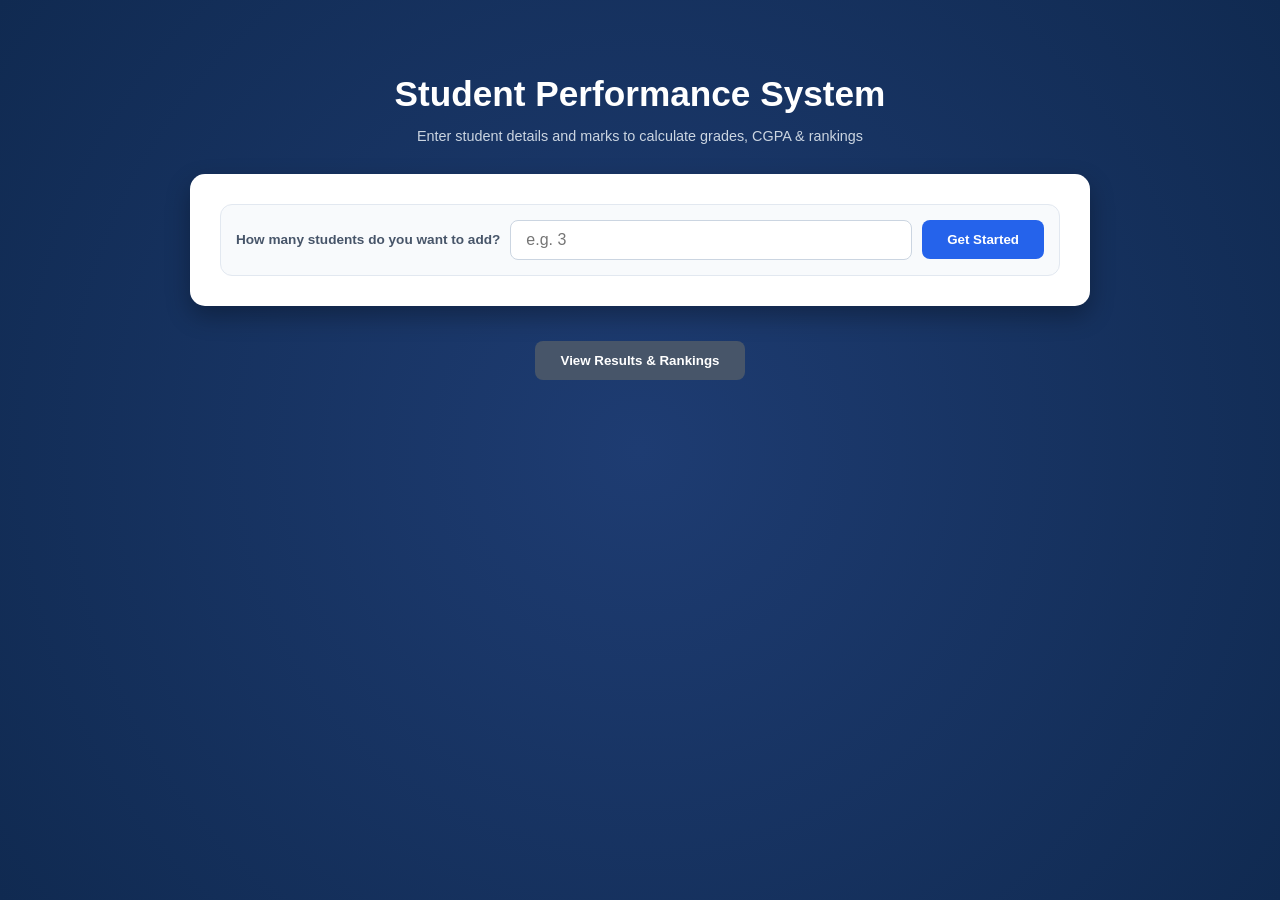
<file: frontend/index.html>
<!DOCTYPE html>
<html lang="en">
<head>
    <meta charset="UTF-8">
    <meta name="viewport" content="width=device-width, initial-scale=1.0">
    <title>Student Performance System</title>
    <link rel="stylesheet" href="style.css">
</head>
<body>
    <div class="container">
        <h1 id="main-title">Student Performance System</h1>
        <p class="subtext">Enter student details and marks to calculate grades, CGPA & rankings</p>
        
        <div class="card">
            <div class="input-group">
                <span class="input-label">How many students do you want to add?</span>
                <input type="number" id="count" placeholder="e.g. 3" min="1">
                <button onclick="startEntry()">Get Started</button>
            </div>
            <div id="statusMessage"></div>
        </div>

        <div id="formArea"></div>

        <div style="margin-top: 30px;">
            <button class="btn-secondary" onclick="window.location.href='result.html'">View Results & Rankings</button>
        </div>
    </div>
    <script src="script.js"></script>
</body>
</html>
</file>
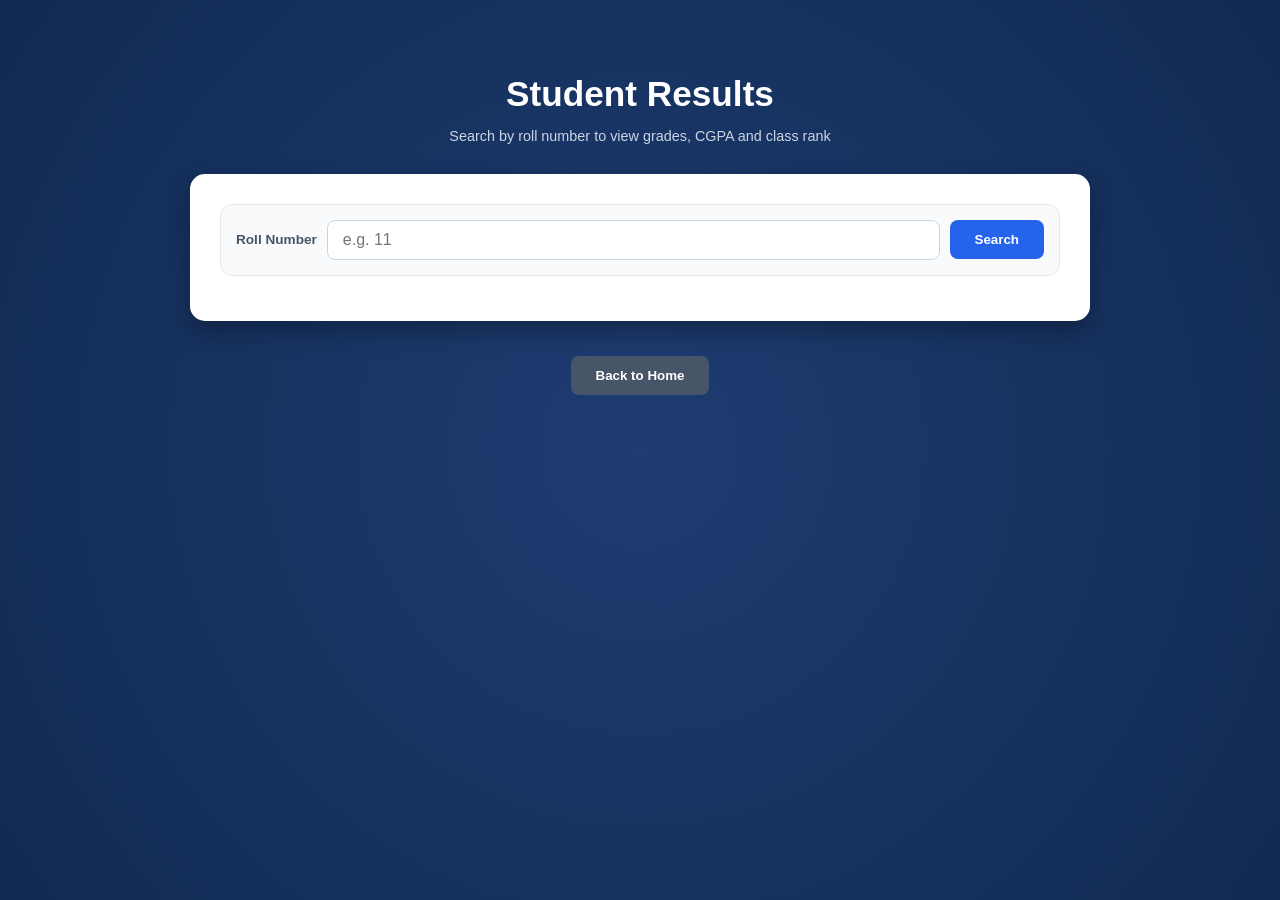
<file: frontend/result.html>
<!DOCTYPE html>
<html lang="en">
<head>
    <meta charset="UTF-8">
    <meta name="viewport" content="width=device-width, initial-scale=1.0">
    <title>Student Results</title>
    <link rel="stylesheet" href="style.css">
</head>
<body>
    <div class="container">
        <h1>Student Results</h1>
        <p class="subtext">Search by roll number to view grades, CGPA and class rank</p>

        <div class="card">
            <div class="input-group">
                <span class="input-label">Roll Number</span>
                <input type="text" id="roll" placeholder="e.g. 11" />
                <button onclick="searchResult()">Search</button>
            </div>
            <div id="message" style="margin-top: 15px; font-weight: 500;"></div>
        </div>

        <div id="resultBox" class="card" style="display: none; text-align: left;">
            <h2 id="name" style="color: #2563eb; margin-bottom: 5px;"></h2>
            <p id="subHeader" style="color: #64748b; font-size: 0.9rem; margin-bottom: 20px;"></p>
            
            <table>
                <thead>
                    <tr>
                        <th>Subject</th>
                        <th>Marks</th>
                        <th>Grade</th>
                    </tr>
                </thead>
                <tbody id="resultTableBody">
                    <!-- Rows will be added here -->
                </tbody>
            </table>

            <div class="summary-container">
                <div class="summary-box">
                    <div class="summary-label">CGPA</div>
                    <div class="summary-value" id="cgpaVal">0.00</div>
                </div>
                <div class="summary-box" id="statusBox">
                    <div class="summary-label">Status</div>
                    <div class="summary-value" id="statusVal">PASS</div>
                </div>
                <div class="summary-box">
                    <div class="summary-label">Class Rank</div>
                    <div class="summary-value" id="rankVal">#0</div>
                </div>
            </div>
        </div>

        <div style="margin-top: 30px;">
            <button class="btn-secondary" onclick="window.location.href='index.html'">Back to Home</button>
        </div>
    </div>

    <script>
        async function searchResult() {
            const roll = document.getElementById("roll").value.trim();
            const message = document.getElementById("message");
            const resultBox = document.getElementById("resultBox");

            message.innerText = "";
            resultBox.style.display = "none";

            if (roll === "") {
                message.innerText = "Please enter roll number";
                message.style.color = "#dc2626";
                return;
            }

            try {
                // 1. Fetch all students to calculate rank
                const allRes = await fetch("/students");
                const allStudents = await allRes.json();
                
                // 2. Find specific student
                const student = allStudents.find(s => s.roll === roll);

                if (!student) {
                    message.innerText = "Student not found";
                    message.style.color = "#dc2626";
                    return;
                }

                // 3. Calculate Rank
                allStudents.sort((a, b) => parseFloat(b.cgpa) - parseFloat(a.cgpa));
                const rank = allStudents.findIndex(s => s.roll === roll) + 1;

                // 4. Update UI
                document.getElementById("name").innerText = student.name.toLowerCase();
                document.getElementById("subHeader").innerText = `Roll No: ${student.roll}  |  Total: ${student.marks.reduce((a,b)=>a+b, 0)} / 500`;
                
                const tableBody = document.getElementById("resultTableBody");
                tableBody.innerHTML = "";
                const subjects = ["Web Technology", "Internet Prog.", "Unix", "Robotics", "Software Engg."];
                
                student.marks.forEach((mark, i) => {
                    const grade = student.subjectGrades[i];
                    tableBody.innerHTML += `
                        <tr>
                            <td>${subjects[i]}</td>
                            <td>${mark}</td>
                            <td class="grade-${grade}">${grade}</td>
                        </tr>
                    `;
                });

                document.getElementById("cgpaVal").innerText = student.cgpa;
                
                const statusBox = document.getElementById("statusBox");
                const statusVal = document.getElementById("statusVal");
                if (student.fail) {
                    statusVal.innerText = "FAIL";
                    statusBox.className = "summary-box status-fail";
                } else {
                    statusVal.innerText = "PASS";
                    statusBox.className = "summary-box status-pass";
                }

                document.getElementById("rankVal").innerText = `#${rank}`;

                resultBox.style.display = "block";
            } catch (error) {
                console.log(error);
                message.innerText = "Cannot connect to server";
                message.style.color = "#dc2626";
            }
        }
    </script>
</body>
</html>
</file>
<file: frontend/style.css>
body {
    font-family: 'Segoe UI', Tahoma, Geneva, Verdana, sans-serif;
    background: radial-gradient(circle at center, #1e3c72 0%, #102a51 100%);
    color: white;
    margin: 0;
    display: flex;
    flex-direction: column;
    align-items: center;
    min-height: 100vh;
}

.container {
    width: 90%;
    max-width: 900px;
    margin-top: 50px;
    text-align: center;
}

h1 { font-size: 2.2rem; margin-bottom: 5px; }
.subtext { color: #cbd5e1; margin-bottom: 30px; font-size: 0.9rem; }

.card {
    background: white;
    color: #1e293b;
    padding: 30px;
    border-radius: 15px;
    margin-bottom: 20px;
    box-shadow: 0 10px 25px rgba(0,0,0,0.3);
}

.input-group {
    display: flex;
    gap: 10px;
    background: #f8fafc;
    padding: 15px;
    border-radius: 12px;
    border: 1px solid #e2e8f0;
    justify-content: center;
    align-items: center;
}

.input-label { font-weight: 600; color: #475569; font-size: 0.85rem; }

input {
    padding: 10px 15px;
    border: 1px solid #cbd5e1;
    border-radius: 8px;
    font-size: 1rem;
    flex: 1;
}

button {
    padding: 12px 25px;
    background: #2563eb;
    color: white;
    border: none;
    border-radius: 8px;
    font-weight: 600;
    cursor: pointer;
    transition: background 0.2s;
}

button:hover { background: #1d4ed8; }

.btn-secondary { background: #475569; margin: 5px; }
.btn-secondary:hover { background: #334155; }

/* Table Styling */
table {
    width: 100%;
    border-collapse: collapse;
    margin-top: 20px;
}

th {
    background: #2563eb;
    color: white;
    padding: 12px;
    text-transform: uppercase;
    font-size: 0.8rem;
    letter-spacing: 0.05em;
}

td {
    padding: 12px;
    border-bottom: 1px solid #f1f5f9;
    font-weight: 500;
}

.grade-S { color: #9333ea; font-weight: 800; }
.grade-A { color: #2563eb; font-weight: 800; }
.grade-B { color: #7c3aed; font-weight: 800; }
.grade-C { color: #0891b2; font-weight: 800; }
.grade-D { color: #ea580c; font-weight: 800; }
.grade-E { color: #dc2626; font-weight: 800; }
.grade-F { color: #7f1d1d; font-weight: 800; }

/* Summary Boxes */
.summary-container {
    display: grid;
    grid-template-columns: 1fr 1fr 1fr;
    gap: 15px;
    margin-top: 20px;
}

.summary-box {
    background: #f8fafc;
    padding: 15px;
    border-radius: 10px;
    text-align: center;
}

.summary-label { font-size: 0.7rem; color: #64748b; text-transform: uppercase; font-weight: 700; margin-bottom: 5px; }
.summary-value { font-size: 1.4rem; font-weight: 800; }

.status-pass { background: #dcfce7; color: #166534; }
.status-fail { background: #fee2e2; color: #991b1b; }

.success-banner {
    background: #dcfce7;
    color: #166534;
    padding: 12px;
    border-radius: 8px;
    margin-top: 15px;
    font-weight: 500;
}
</file>
